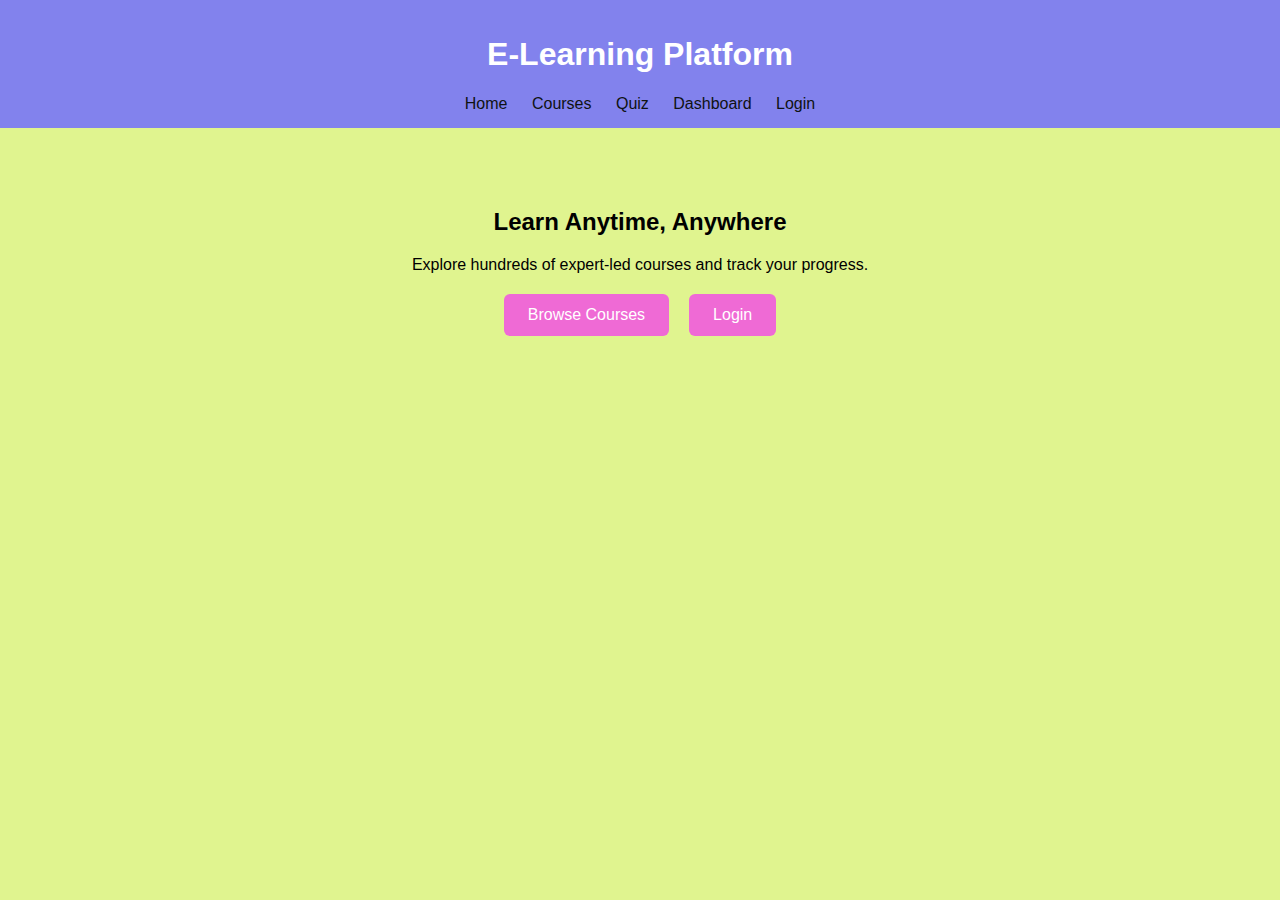
<file: index.html>
<!DOCTYPE html>
<html lang="en">
<head>
  <meta charset="UTF-8" />
  <title>E-Learning Home</title>
  <link rel="stylesheet" href="style.css" />
</head>
<body>
  <header>
    <h1>E-Learning Platform</h1>
    <nav>
      <a href="index.html">Home</a>
      <a href="courses.html">Courses</a>
      <a href="quiz.html">Quiz</a>
      <a href="dashboard.html">Dashboard</a>
      <a href="login.html">Login</a> <!-- Navigation login link -->
    </nav>
  </header>

  <main>
    <section class="hero">
      <h2>Learn Anytime, Anywhere</h2>
      <p>Explore hundreds of expert-led courses and track your progress.</p>
      <div class="home-buttons">
        <a class="btn" href="courses.html">Browse Courses</a>
        <a class="btn" href="login.html">Login</a> <!-- Login button on page -->
      </div>
    </section>
  </main>
</body>
</html>
</file>
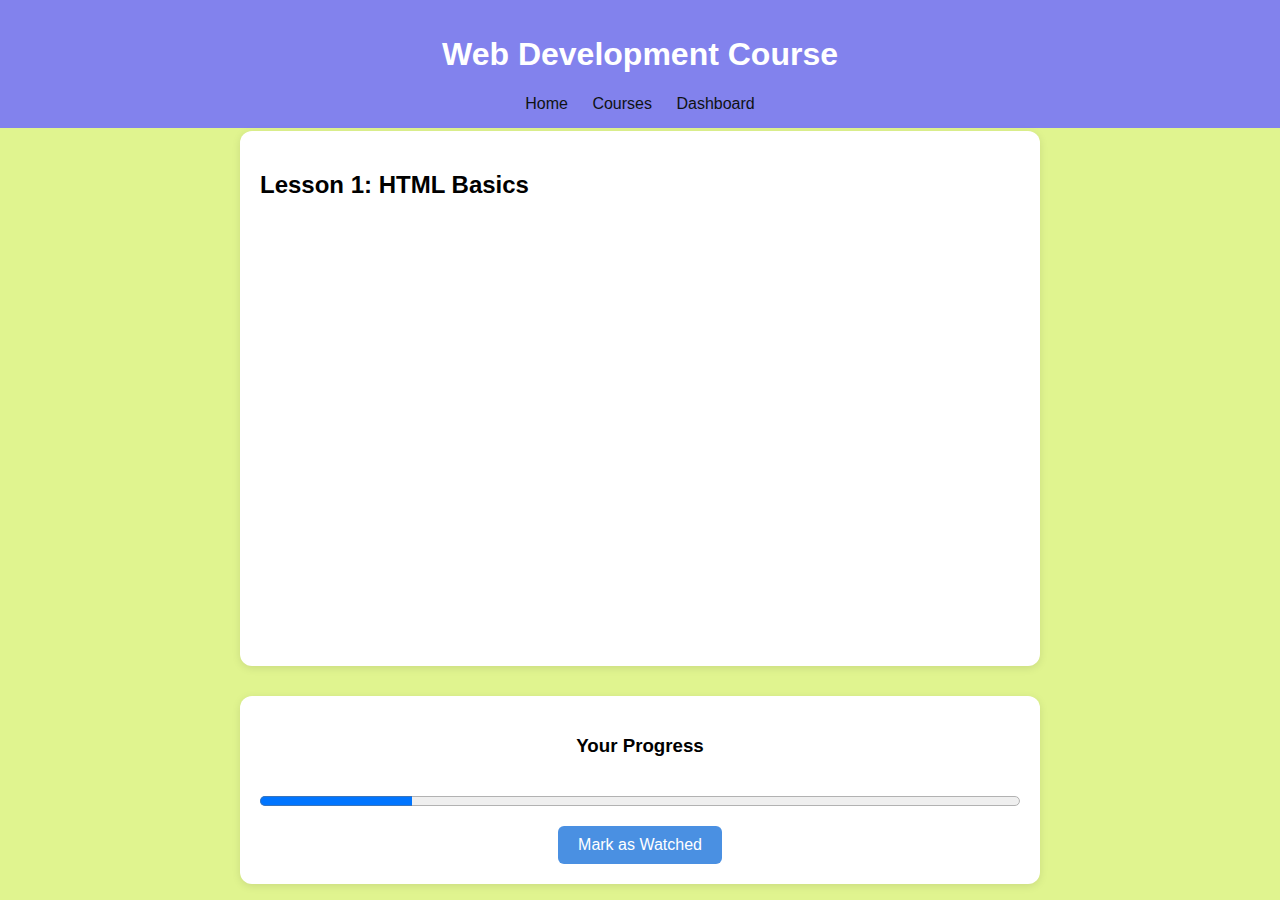
<file: course-detail.html>
<!DOCTYPE html>
<html lang="en">
<head>
  <meta charset="UTF-8" />
  <title>Course Detail - E-Learning</title>
  <link rel="stylesheet" href="style.css" />
</head>
<body>
  <header>
    <h1>Web Development Course</h1>
    <nav>
      <a href="index.html">Home</a>
      <a href="courses.html">Courses</a>
      <a href="dashboard.html">Dashboard</a>
    </nav>
  </header>

  <main class="course-detail-container">
    <section class="video-section">
      <h2>Lesson 1: HTML Basics</h2>
      <div class="video-wrapper">
        <iframe 
          src="https://www.youtube.com/embed/dD2EISBDjWM" 
          frameborder="0" 
          allowfullscreen></iframe>
      </div>
    </section>

    <section class="progress-section">
      <h3>Your Progress</h3>
      <progress id="progress" value="20" max="100"></progress>
      <button onclick="increaseProgress()">Mark as Watched</button>
    </section>
  </main>

  <script src="script.js"></script>
</body>
</html>
</file>
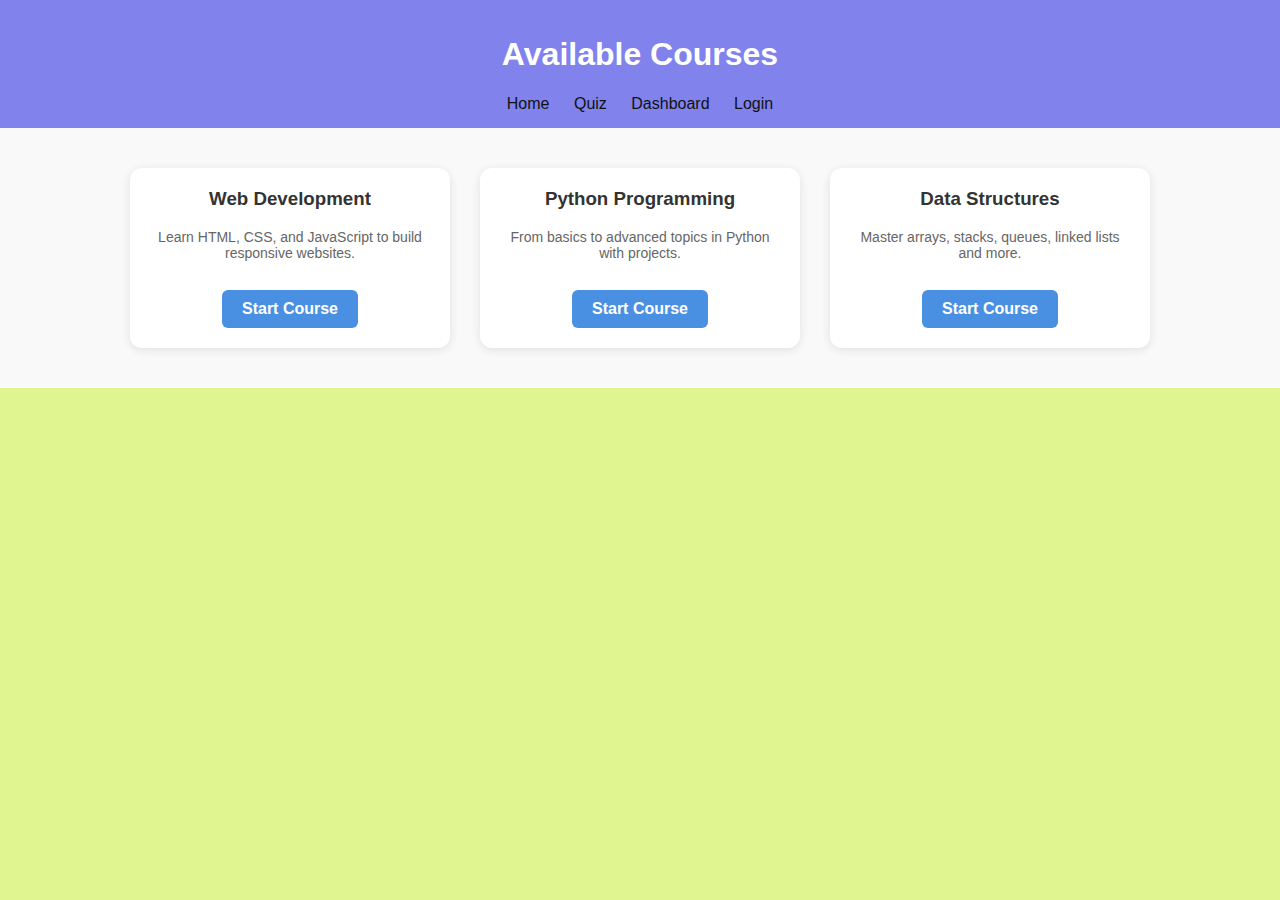
<file: courses.html>
<!DOCTYPE html>
<html lang="en">
<head>
  <meta charset="UTF-8" />
  <title>Courses - E-Learning</title>
  <link rel="stylesheet" href="style.css" />
</head>
<body>
  <header>
    <h1>Available Courses</h1>
    <nav>
      <a href="index.html">Home</a>
      <a href="quiz.html">Quiz</a>
      <a href="dashboard.html">Dashboard</a>
      <a href="login.html">Login</a>
    </nav>
  </header>

  <main class="course-page">
    <section class="course-list">
      <article class="course-card">
        <h3>Web Development</h3>
        <p>Learn HTML, CSS, and JavaScript to build responsive websites.</p>
        <a href="course-detail.html">Start Course</a>
      </article>
      <article class="course-card">
        <h3>Python Programming</h3>
        <p>From basics to advanced topics in Python with projects.</p>
        <a href="course-detail.html">Start Course</a>
      </article>
      <article class="course-card">
        <h3>Data Structures</h3>
        <p>Master arrays, stacks, queues, linked lists and more.</p>
        <a href="course-detail.html">Start Course</a>
      </article>
    </section>
  </main>
</body>
</html>
</file>
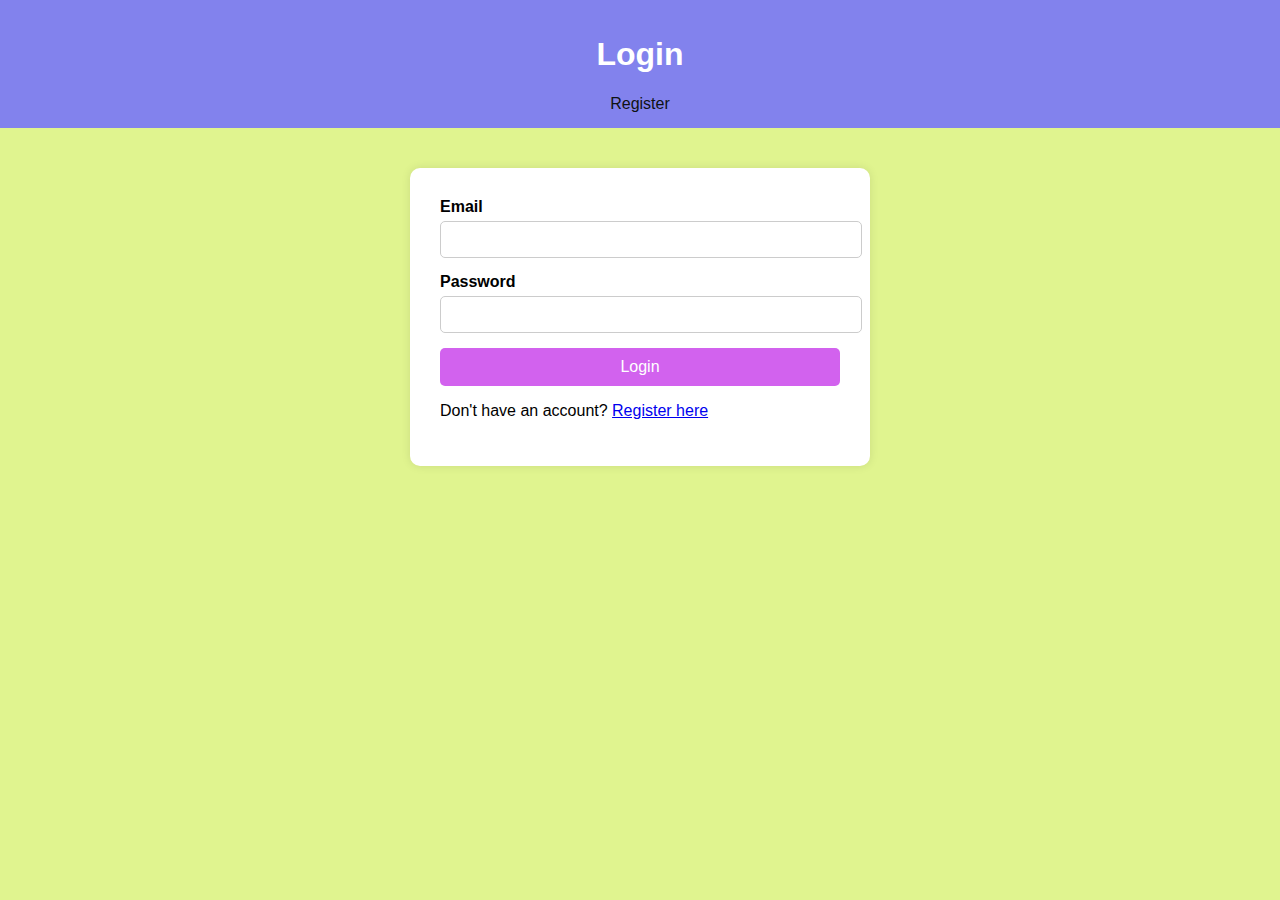
<file: dashboard.html>
<!DOCTYPE html>
<html lang="en">
<head>
  <meta charset="UTF-8">
  <title>Dashboard - E-Learning</title>
  <link rel="stylesheet" href="style.css" />
</head>
<body>
  <header>
    <h1>Dashboard</h1>
    <nav>
      <a href="login.html" onclick="logout()">Logout</a>
    </nav>
  </header>

  <main>
    <section class="dashboard">
      <h2>Welcome back, <span id="userName"></span>!</h2>
      <p>This is your learning dashboard.</p>
    </section>
  </main>

  <script>
    const name = localStorage.getItem("name");
    if (!name) {
      window.location.href = "login.html";
    } else {
      document.getElementById("userName").textContent = name;
    }
    function logout() {
      localStorage.removeItem("name");
      localStorage.removeItem("email");
      localStorage.removeItem("password");
    }
  </script>
</body>
</html>
</file>
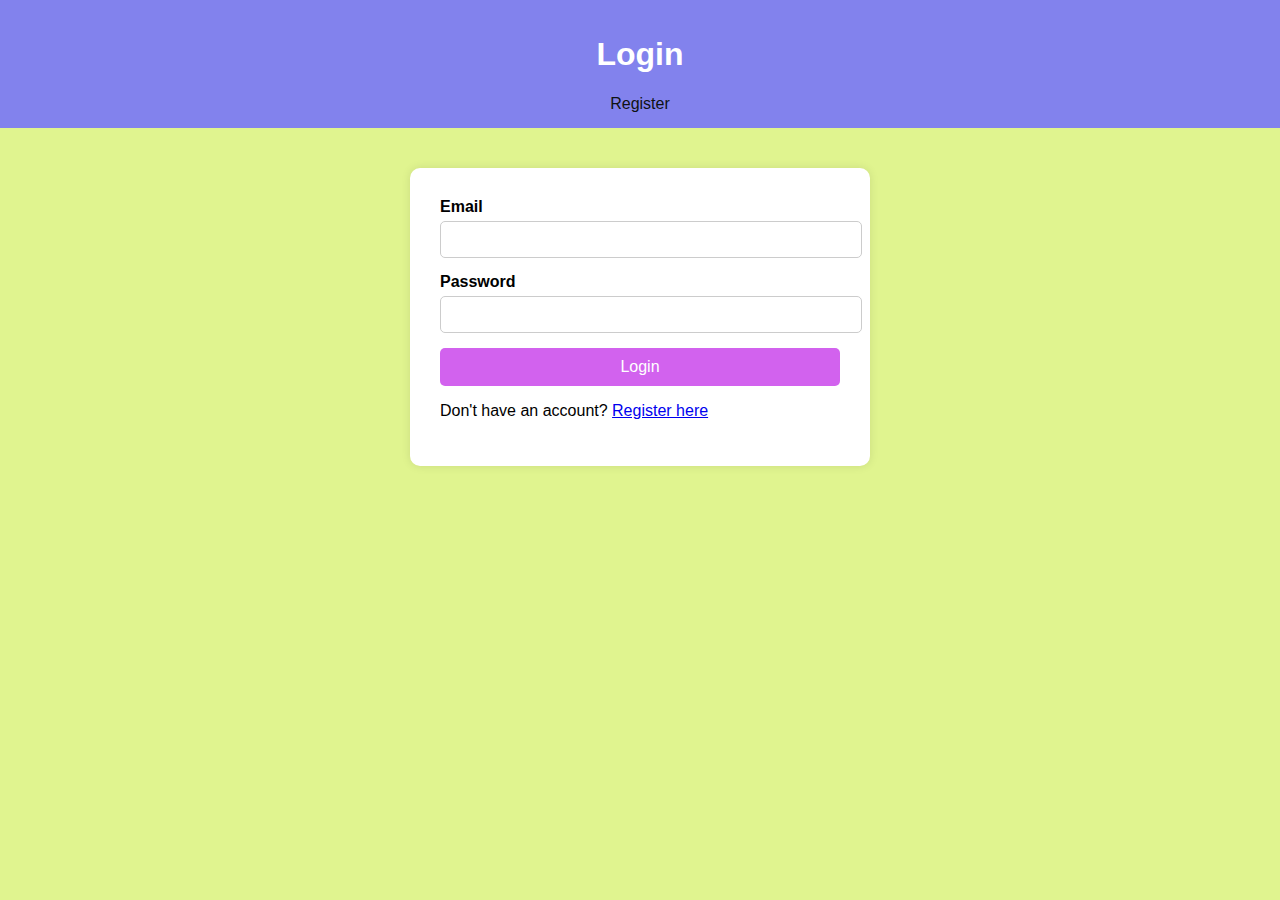
<file: login.html>
<!DOCTYPE html>
<html lang="en">
<head>
  <meta charset="UTF-8">
  <title>Login - E-Learning</title>
  <link rel="stylesheet" href="style.css" />
</head>
<body>
  <header>
    <h1>Login</h1>
    <nav>
      <a href="register.html">Register</a>
    </nav>
  </header>

  <main class="form-container">
    <form onsubmit="return loginUser(event)">
      <label for="email">Email</label>
      <input type="email" id="loginEmail" required>

      <label for="password">Password</label>
      <input type="password" id="loginPassword" required>

      <button type="submit">Login</button>
      <p>Don't have an account? <a href="register.html">Register here</a></p>
    </form>
  </main>

  <script src="script.js"></script>
</body>
</html>
</file>
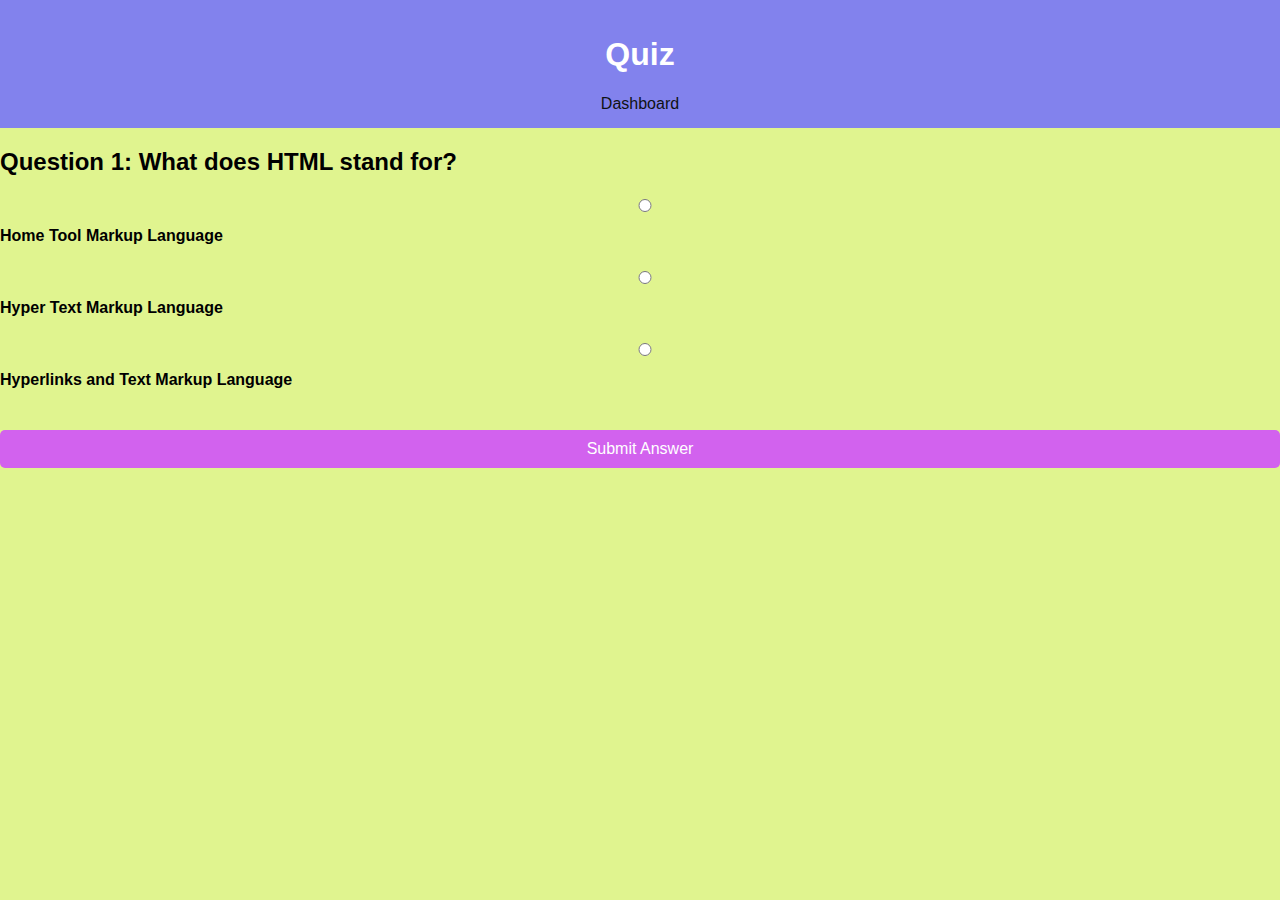
<file: quiz.html>
<!DOCTYPE html>
<html lang="en">
<head>
  <meta charset="UTF-8" />
  <title>Quiz</title>
  <link rel="stylesheet" href="style.css" />
</head>
<body>
  <header>
    <h1>Quiz</h1>
    <nav>
      <a href="dashboard.html">Dashboard</a>
    </nav>
  </header>
  <main class="quiz-container">
    <h2>Question 1: What does HTML stand for?</h2>
    <form>
      <label><input type="radio" name="q1" /> Home Tool Markup Language</label><br>
      <label><input type="radio" name="q1" /> Hyper Text Markup Language</label><br>
      <label><input type="radio" name="q1" /> Hyperlinks and Text Markup Language</label><br><br>
      <button type="submit">Submit Answer</button>
    </form>
  </main>
</body>
</html>
</file>
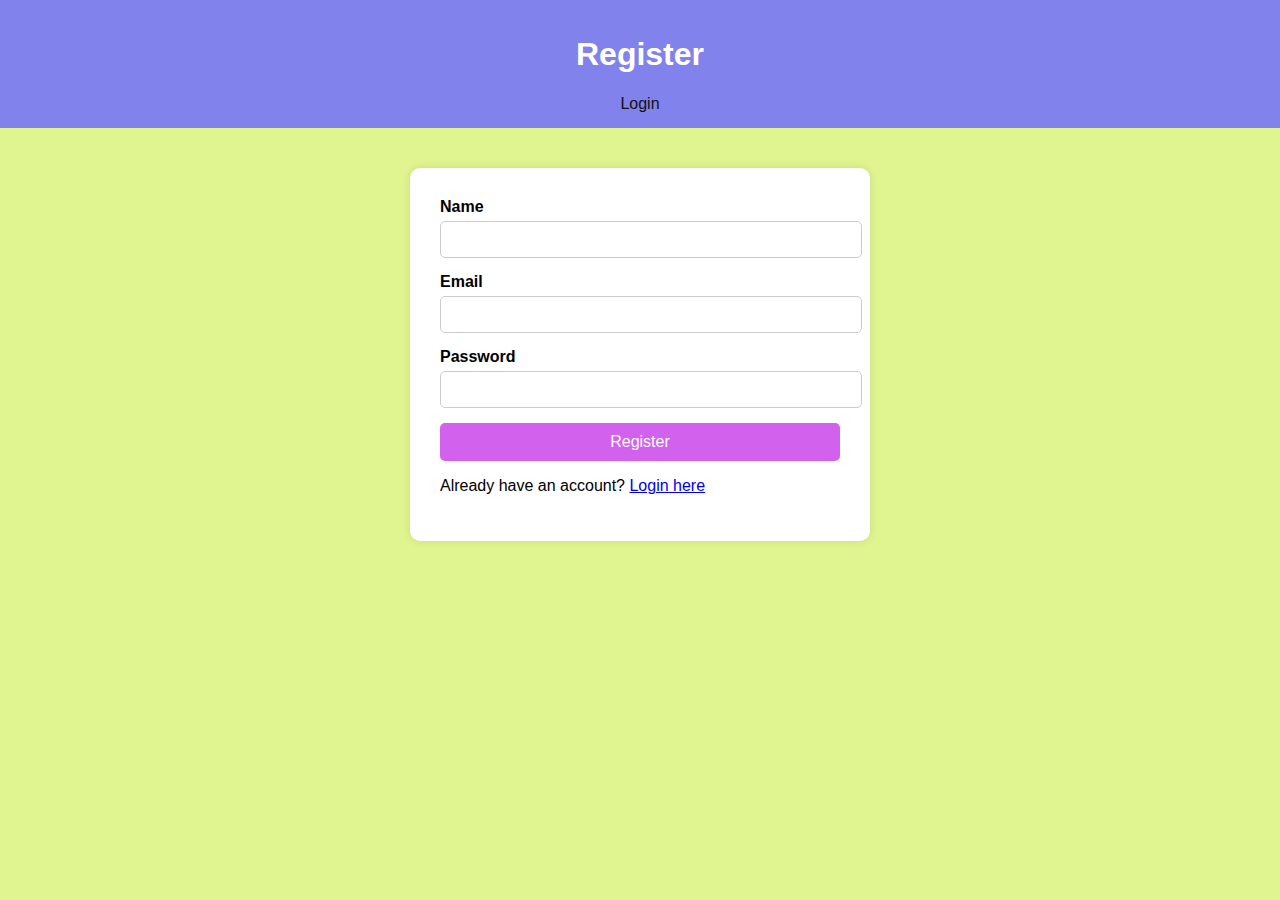
<file: register.html>
<!DOCTYPE html>
<html lang="en">
<head>
  <meta charset="UTF-8">
  <title>Register - E-Learning</title>
  <link rel="stylesheet" href="style.css" />
</head>
<body>
  <header>
    <h1>Register</h1>
    <nav>
      <a href="login.html">Login</a>
    </nav>
  </header>

  <main class="form-container">
    <form onsubmit="return registerUser(event)">
      <label for="name">Name</label>
      <input type="text" id="registerName" required>

      <label for="email">Email</label>
      <input type="email" id="registerEmail" required>

      <label for="password">Password</label>
      <input type="password" id="registerPassword" required>

      <button type="submit">Register</button>
      <p>Already have an account? <a href="login.html">Login here</a></p>
    </form>
  </main>

  <script src="script.js"></script>
</body>
</html>
</file>
<file: style.css>
body {
  font-family: Arial, sans-serif;
  margin: 0;
  background: #e0f48f;
}

header {
  background: #8282ed;
  color: white;
  padding: 15px;
  text-align: center;
}

nav a {
  color: rgb(15, 18, 19);
  text-decoration: none;
  margin: 0 10px;
}

.form-container {
  max-width: 400px;
  margin: 40px auto;
  background: white;
  padding: 30px;
  border-radius: 10px;
  box-shadow: 0 0 10px rgba(0,0,0,0.1);
}

form label {
  display: block;
  margin-bottom: 5px;
  font-weight: bold;
}

form input {
  width: 100%;
  padding: 10px;
  margin-bottom: 15px;
  border: 1px solid #ccc;
  border-radius: 5px;
}

form button {
  background: #d262ee;
  color: white;
  border: none;
  padding: 10px;
  width: 100%;
  font-size: 16px;
  border-radius: 5px;
  cursor: pointer;
}

form button:hover {
  background: #d45ef5;
}

.dashboard {
  text-align: center;
  margin: 40px auto;
}
.hero {
  text-align: center;
  padding: 60px 20px;
}

.home-buttons {
  display: flex;
  justify-content: center;
  gap: 20px;
  margin-top: 20px;
}

.btn {
  display: inline-block;
  background-color: #ef6ad5;
  color: white;
  padding: 12px 24px;
  text-decoration: none;
  border-radius: 6px;
  font-size: 16px;
  transition:  0.3s ease;
}

.btn:hover {
  background-color: #357ab7;
}
/* COURSE PAGE STYLES */
.course-page {
  padding: 40px 20px;
  background-color: #f9f9f9;
}

.course-list {
  display: flex;
  flex-wrap: wrap;
  justify-content: center;
  gap: 30px;
}

.course-card {
  background: white;
  border-radius: 12px;
  padding: 20px;
  width: 280px;
  box-shadow: 0 2px 10px rgba(0,0,0,0.1);
  text-align: center;
  transition: transform 0.3s, box-shadow 0.3s;
}

.course-card:hover {
  transform: translateY(-5px);
  box-shadow: 0 8px 16px rgba(0,0,0,0.15);
}

.course-card h3 {
  margin-top: 0;
  color: #333;
}

.course-card p {
  font-size: 14px;
  color: #666;
}

.course-card a {
  display: inline-block;
  margin-top: 15px;
  padding: 10px 20px;
  background-color: #4a90e2;
  color: white;
  text-decoration: none;
  border-radius: 6px;
  font-weight: bold;
  transition: background-color 0.3s ease;
}

.course-card a:hover {
  background-color: #357ab7;
}
/* COURSE DETAIL PAGE STYLING */
.course-detail-container {
  padding: 3px 20px;
  max-width: 800px;
  margin: auto;
}

.video-section {
  background: white;
  padding: 20px;
  border-radius: 12px;
  box-shadow: 0 2px 8px rgba(0,0,0,0.1);
  margin-bottom: 30px;
}

.video-wrapper {
  position: relative;
  padding-bottom: 56.25%; /* 16:9 */
  height: 0;
  overflow: hidden;
  border-radius: 10px;
  margin-top: 15px;
}

.video-wrapper iframe {
  position: absolute;
  width: 100%;
  height: 100%;
  left: 0;
  top: 0;
  border: 0;
}

.progress-section {
  background: white;
  padding: 20px;
  border-radius: 12px;
  box-shadow: 0 2px 8px rgba(0,0,0,0.1);
  text-align: center;
}

.progress-section progress {
  width: 100%;
  height: 20px;
  margin: 15px 0;
}

.progress-section button {
  background-color: #4a90e2;
  color: white;
  border: none;
  padding: 10px 20px;
  border-radius: 6px;
  cursor: pointer;
  font-size: 16px;
}

.progress-section button:hover {
  background-color: #357ab7;
}
</file>
